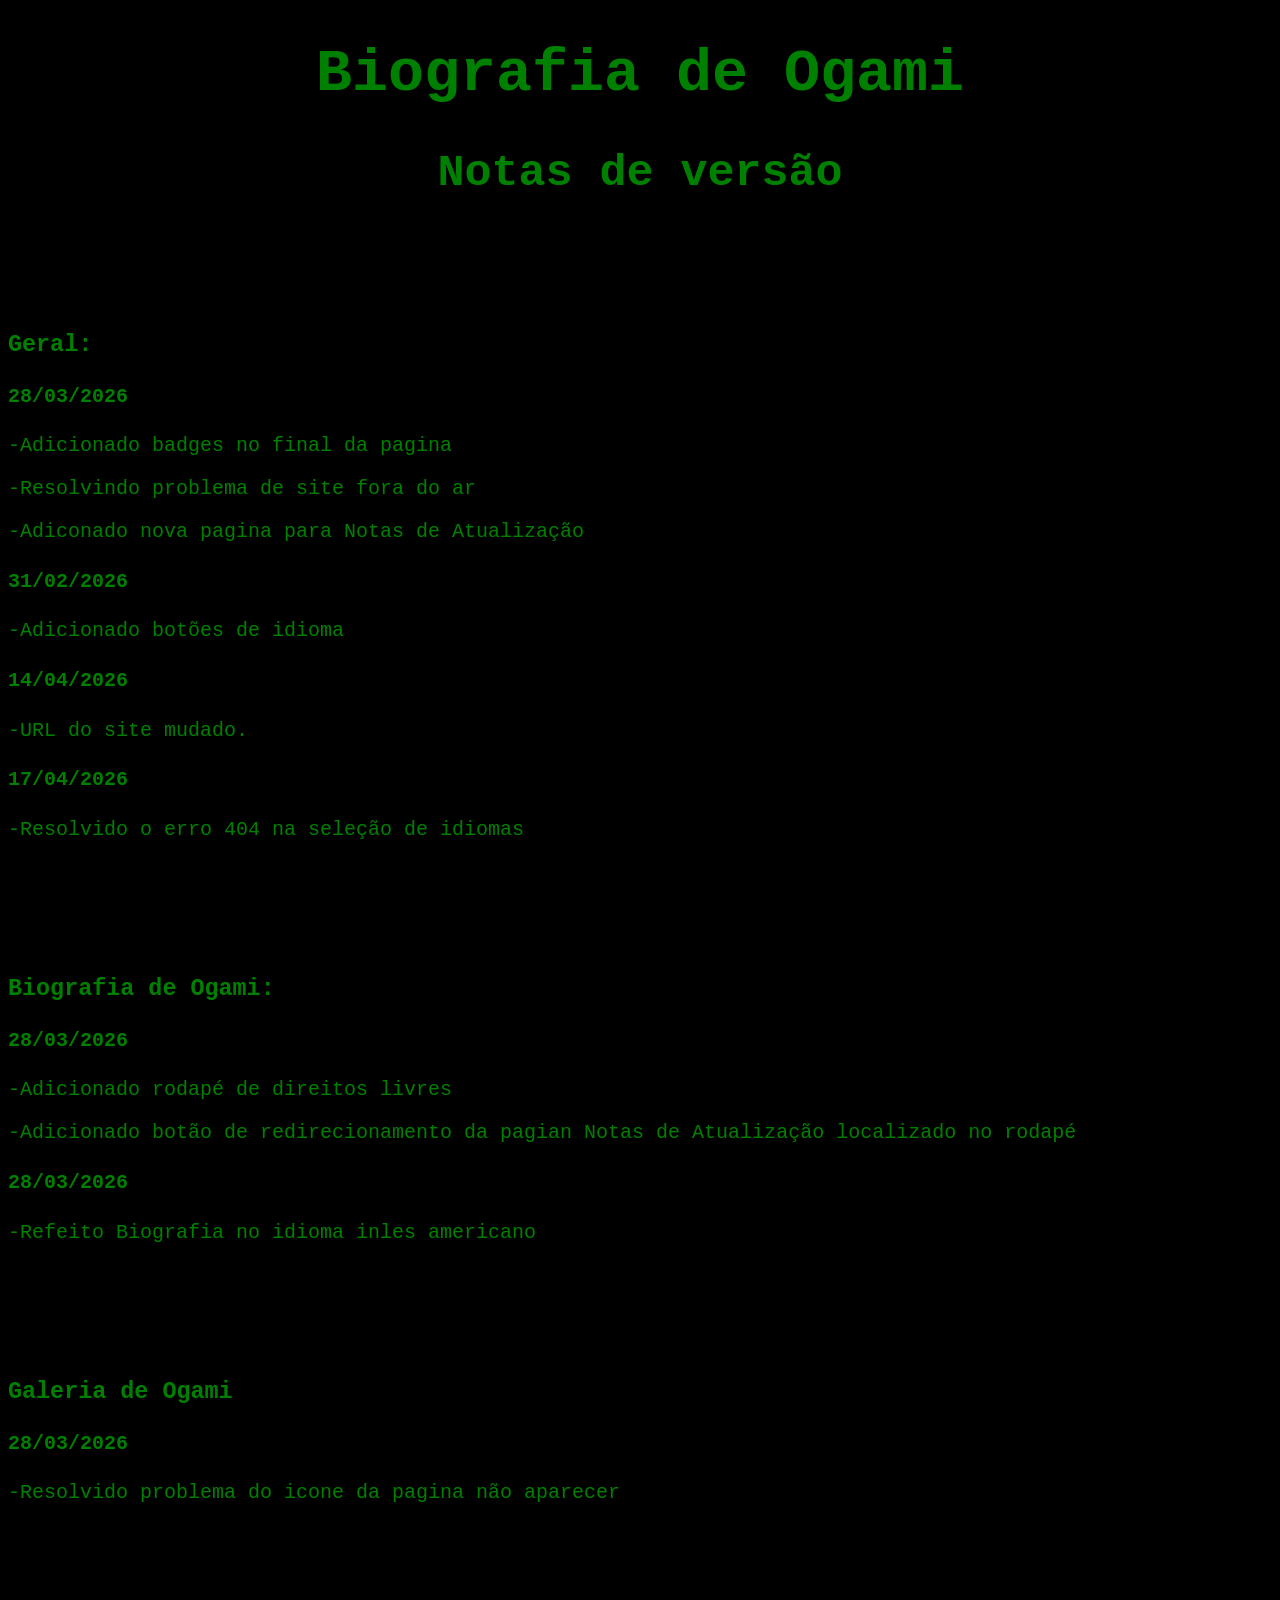
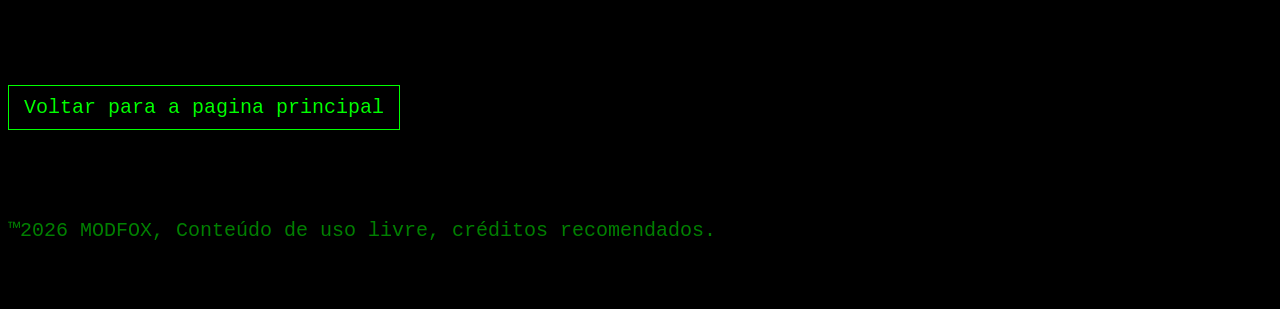
<file: naindex.html>
<!DOCTYPE html>
<html lang="pt-br">
<head>
    <meta charset="UTF-8">
    <meta name="viewport" content="width=device-width, initial-scale=1.0">
    <title> Notas de Atualização </title>
    <link rel="stylesheet" href="nastyle.css">
    <link rel="icon" href="photosource/obi/FoxIco.png">
</head>
<body>
    <div class="title">
        <h1> Biografia de Ogami </h1>
        <h2> Notas de versão </h2>
    </div>
    <br>
    <br>
    <br>
    <br>
    <div class="content">
        <h3> Geral: </h3>
        <h4> 28/03/2026</h4>
        <p> -Adicionado badges no final da pagina </p>
        <p> -Resolvindo problema de site fora do ar </p>
        <p> -Adiconado nova pagina para Notas de Atualização </p>
        <h4> 31/02/2026</h4>
        <p> -Adicionado botões de idioma</p>
        <h4> 14/04/2026</h4>
        <p> -URL do site mudado.</p>
        <h4> 17/04/2026</h4>
        <p> -Resolvido o erro 404 na seleção de idiomas</p>
        <br>
        <br>
        <br>
        <br>
        <h3> Biografia de Ogami: </h3>
        <h4> 28/03/2026</h4>
        <p> -Adicionado rodapé de direitos livres</p>
        <p> -Adicionado botão de redirecionamento da pagian Notas de Atualização localizado no rodapé </p>
        <h4> 28/03/2026</h4>
        <p> -Refeito Biografia no idioma inles americano</p>
        <br>
        <br>
        <br>
        <br>
        <h3> Galeria de Ogami </h3>
        <h4> 28/03/2026 </h4>
        <p> -Resolvido problema do icone da pagina não aparecer </p>
        <br>
        <br>
        <br>
        <br>
        <br>
        <br>
        <br>
        <a href="https://p3dr0r4p0s0.github.io/Ogami-s-Biografy/" class="back"> Voltar para a pagina principal </a>
        <br>
        <br>
        <br>
        <br>
        <p> ™2026 MODFOX, Conteúdo de uso livre, créditos recomendados.</p>
    </div>
</body>
</html>
</file>
<file: nastyle.css>
html {
    background-color: black;
} 

.title {
    color: green;
    font-family: monospace;
    font-size: 30px;
    text-align: center;
}

.content {
    color: green;
    font-family: monospace;
    font-size: 20px;
}

.back {
    display: inline-block;
    padding: 10px 15px;
    border: 1px solid #00ff00;
    color: #00ff00;
    text-decoration: none;
}

.back:hover {
  background-color: #00ff00;
  color: black;
}

a:hover {
  color: #66ff66;
  cursor: pointer;
}
</file>
